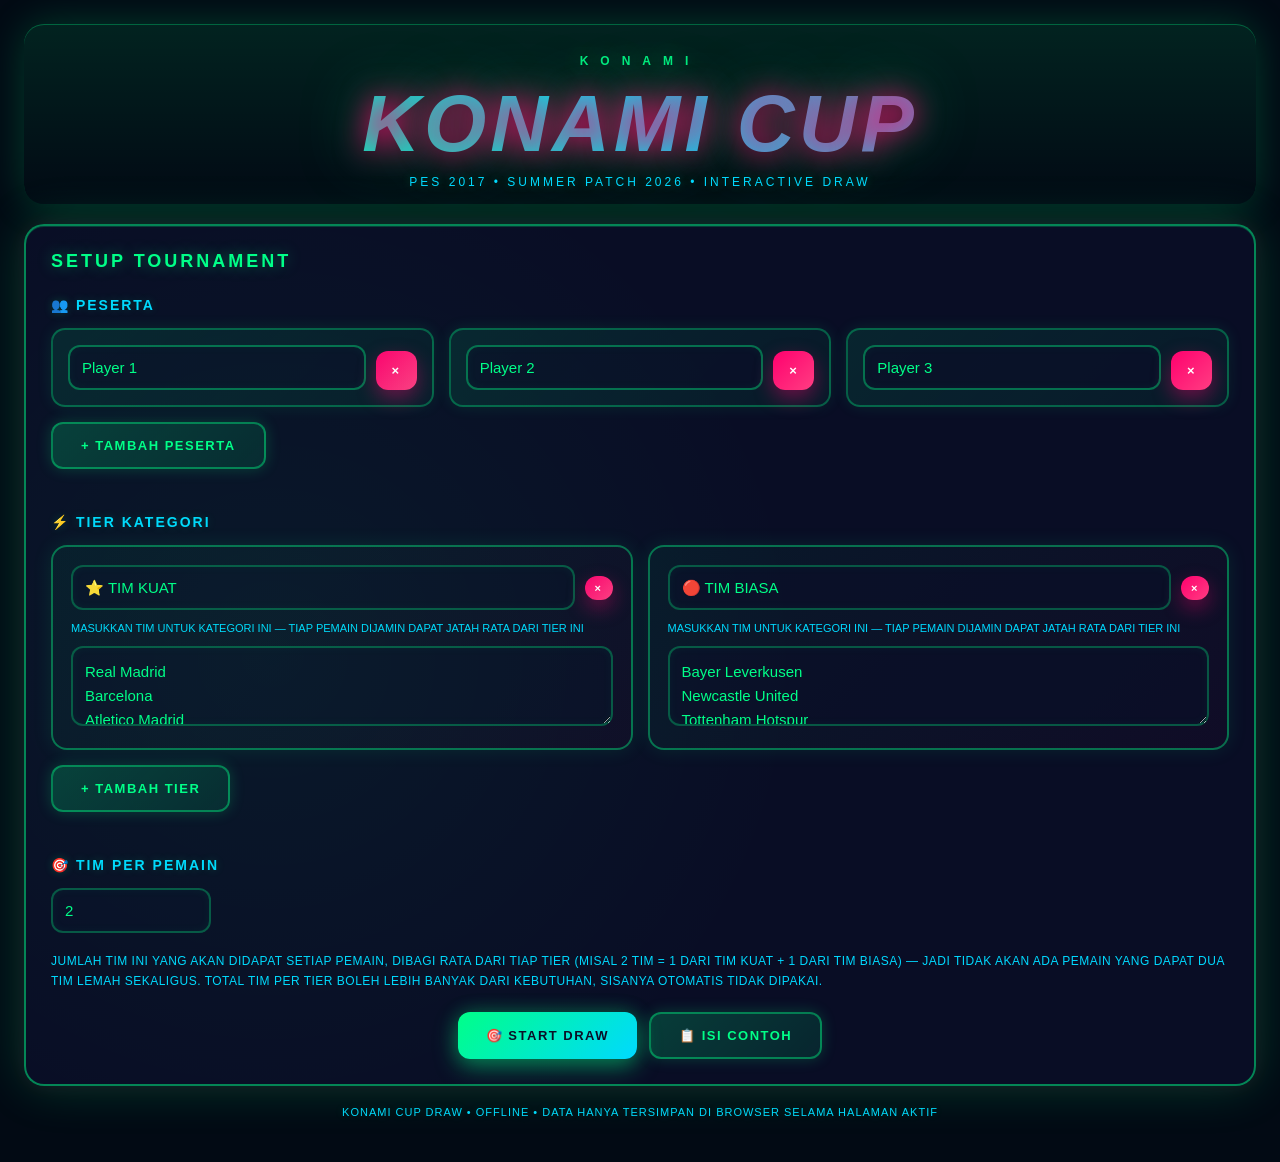
<file: index.html>
<!DOCTYPE html>
<html lang="id">
<head>
<meta charset="UTF-8">
<meta name="viewport" content="width=device-width,initial-scale=1.0">
<title>KONAMI CUP DRAW 2026 - ADVANCED</title>
<link rel="stylesheet" href="style.css">
</head>
<body>
<div class="bg-slideshow" aria-hidden="true">
  <div class="bg-layer" style="background-image:url('assets/efootball-bg.jpg')"></div>
  <div class="bg-layer" style="background-image:url('assets/bg-premier-badges.jpg')"></div>
  <div class="bg-layer" style="background-image:url('assets/bg-national-stars.webp')"></div>
  <div class="bg-layer" style="background-image:url('assets/bg-efootball-poster.jpg')"></div>
</div>
<div class="app">
<header>
  <div class="konami">KONAMI</div>
  <h1>KONAMI CUP</h1>
  <div class="subtitle">PES 2017 • SUMMER PATCH 2026 • INTERACTIVE DRAW</div>
</header>

<section id="setup" class="panel">
  <h2>SETUP TOURNAMENT</h2>
  
  <div class="section-title">👥 PESERTA</div>
  <div id="playersContainer" class="players-list"></div>
  <button class="secondary" id="addPlayerBtn" style="margin-bottom:20px">+ TAMBAH PESERTA</button>

  <div class="section-title">⚡ TIER KATEGORI</div>
  <div id="tiersContainer" class="tiers-container"></div>
  <button class="secondary" id="addTierBtn" style="margin-bottom:20px">+ TAMBAH TIER</button>

  <div class="section-title">🎯 TIM PER PEMAIN</div>
  <input type="number" id="teamsPerPlayer" min="1" value="2" style="max-width:160px">
  <p class="note">Jumlah tim ini yang akan didapat SETIAP pemain, dibagi RATA dari tiap tier (misal 2 tim = 1 dari Tim Kuat + 1 dari Tim Biasa) — jadi tidak akan ada pemain yang dapat dua tim lemah sekaligus. Total tim per tier boleh lebih banyak dari kebutuhan, sisanya otomatis tidak dipakai.</p>
  
  <div class="btnrow">
    <button id="start">🎯 START DRAW</button>
    <button class="secondary" id="demo">📋 ISI CONTOH</button>
  </div>
</section>

<section id="draw" class="panel hidden">
  <div class="drawbox">
    <div class="turn">CURRENT DRAW</div>
    <div class="player" id="playerName">PLAYER 1</div>
    <div class="progress" id="progress">0/0</div>
    <div class="wheel-wrap">
      <div class="wheel-pointer"></div>
      <div class="wheel" id="wheel"></div>
      <div class="wheel-center">⚽</div>
    </div>
    <div class="readout"><span id="readoutText">READY</span></div>
    <div class="tier-info" id="tierInfo">Tier: -</div>
    <div class="status" id="status">Tekan SPIN untuk memulai</div>
    <div class="btnrow">
      <button id="spin">⚡ SPIN</button>
      <button class="secondary" id="skip">⏭️ SKIP</button>
    </div>
  </div>
</section>

<section id="result" class="panel hidden">
  <h2>FINAL DRAW RESULT</h2>
  <div class="results" id="resultCards"></div>
  <div class="btnrow">
    <button id="bracketBtn">📊 BUAT BRACKET</button>
    <button class="secondary" id="again">🔄 DRAW ULANG</button>
  </div>
</section>

<section id="bracketSection" class="panel hidden">
  <h2>TOURNAMENT BRACKET</h2>
  <div class="bracket" id="bracket"></div>
  <div class="btnrow">
    <button class="secondary" id="backBtn">← KEMBALI</button>
  </div>
</section>

<footer>Konami Cup Draw • Offline • Data hanya tersimpan di browser selama halaman aktif</footer>
</div>

<script src="script.js"></script>
</body>
</html>
</file>
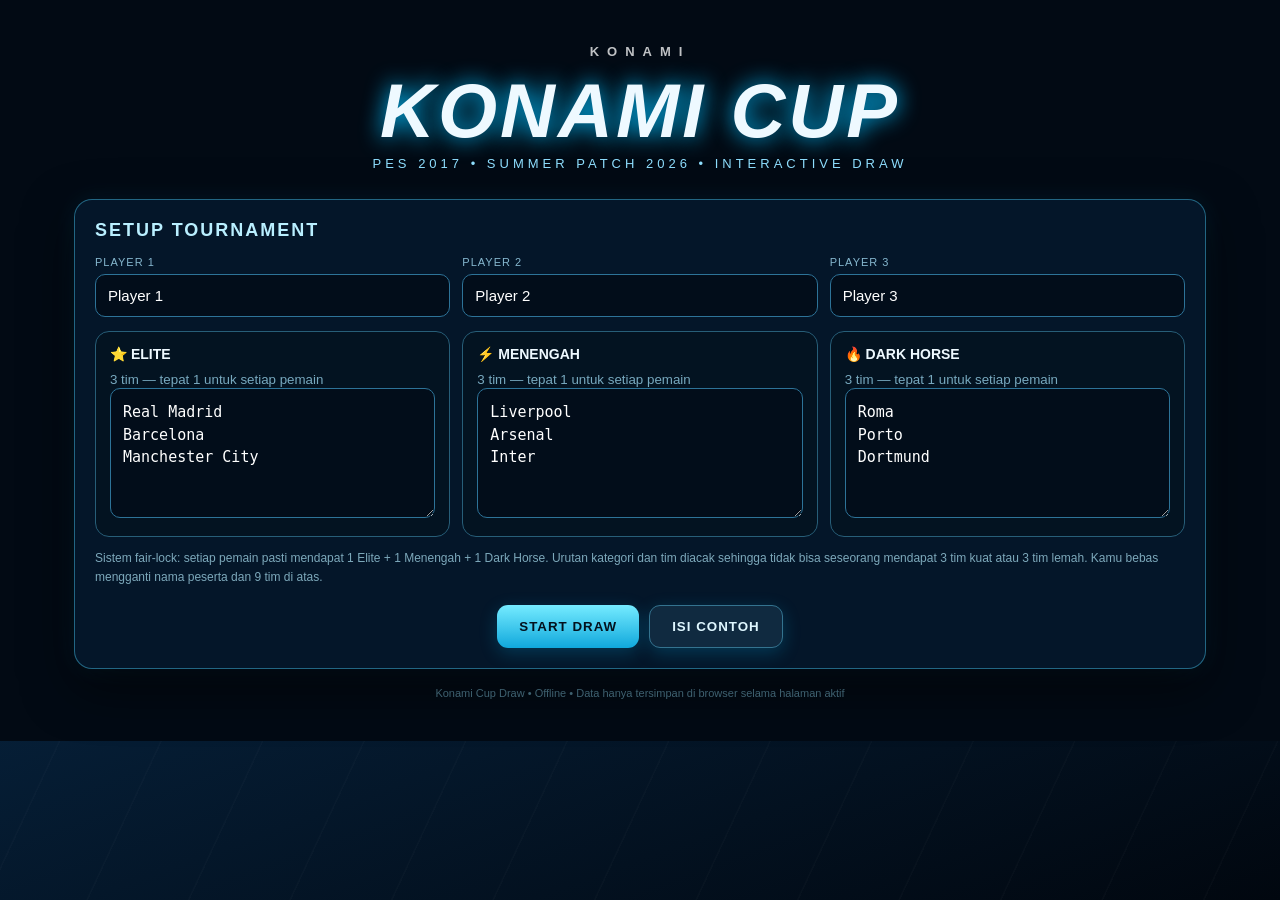
<file: Konami-Cup-Draw-2026.html>
<!DOCTYPE html>
<html lang="id">
<head>
<meta charset="UTF-8">
<meta name="viewport" content="width=device-width,initial-scale=1.0">
<title>KONAMI CUP DRAW 2026</title>
<style>
:root{--cyan:#38d9ff;--blue:#0878d1;--deep:#04111f;--panel:rgba(5,24,45,.88);--line:rgba(77,214,255,.42);--text:#eef9ff}
*{box-sizing:border-box}html,body{margin:0;min-height:100%;font-family:Arial,Helvetica,sans-serif;background:#020a14;color:var(--text)}
body{overflow-x:hidden}
body:before{content:"";position:fixed;inset:0;background:
radial-gradient(circle at 50% 10%,rgba(20,130,220,.34),transparent 34%),
linear-gradient(160deg,#03101d 0%,#06213b 48%,#01070f 100%);z-index:-3}
body:after{content:"";position:fixed;inset:0;background:repeating-linear-gradient(115deg,transparent 0 90px,rgba(255,255,255,.018) 91px 92px);z-index:-2;animation:move 16s linear infinite}
@keyframes move{to{transform:translateX(180px)}}
.app{max-width:1180px;margin:auto;padding:24px}
header{text-align:center;padding:20px 10px 10px}
.konami{font-weight:900;letter-spacing:8px;font-size:13px;color:#fff;opacity:.75}
h1{font-size:clamp(36px,6vw,76px);margin:8px 0 2px;letter-spacing:3px;font-style:italic;text-shadow:0 0 22px #00bfff}
.subtitle{letter-spacing:4px;color:#8fdfff;font-size:13px}
.panel{background:var(--panel);border:1px solid var(--line);border-radius:18px;box-shadow:0 18px 50px #0008,0 0 24px #00bfff18;backdrop-filter:blur(12px);padding:20px;margin-top:18px}
h2{margin:0 0 15px;font-size:18px;letter-spacing:2px;color:#b9efff}
.grid3{display:grid;grid-template-columns:repeat(3,1fr);gap:12px}
input,textarea{width:100%;background:#020d1a;color:#fff;border:1px solid #2d7398;border-radius:10px;padding:12px;font-size:15px;outline:none}
input:focus,textarea:focus{border-color:var(--cyan);box-shadow:0 0 12px #00cfff33}
textarea{min-height:130px;resize:vertical;line-height:1.5}
label{display:block;font-size:11px;color:#86b8cf;margin-bottom:6px;text-transform:uppercase;letter-spacing:1px}
.tier{border:1px solid #275e78;border-radius:14px;padding:14px;background:#031321}
.tier h3{margin:0 0 8px;font-size:14px}
.tier small{color:#78a9bf}
.btnrow{display:flex;gap:10px;flex-wrap:wrap;justify-content:center;margin-top:18px}
button{border:0;border-radius:11px;padding:13px 22px;font-weight:800;letter-spacing:1px;cursor:pointer;color:#03111d;background:linear-gradient(180deg,#75ebff,#10a8dc);box-shadow:0 5px 18px #00bfff35;transition:.18s}
button:hover{transform:translateY(-2px);filter:brightness(1.08)}button:disabled{opacity:.45;cursor:not-allowed;transform:none}
.secondary{background:#102a40;color:#dff7ff;border:1px solid #34738f}.danger{background:#421d27;color:#ffdbe1;border:1px solid #8f4050}
.hidden{display:none!important}
.drawbox{text-align:center;min-height:430px;display:flex;flex-direction:column;justify-content:center;align-items:center}
.turn{font-size:13px;letter-spacing:4px;color:#83cbe3}.player{font-size:34px;font-weight:900;margin:8px 0 22px;color:#fff;text-shadow:0 0 18px #00bfff}
.ball{width:130px;height:130px;border-radius:50%;display:grid;place-items:center;margin:8px auto 22px;font-size:52px;background:radial-gradient(circle at 32% 28%,#fff,#bfeeff 23%,#277ba6 65%,#06121f 72%);box-shadow:0 0 35px #00cfff66, inset -15px -20px 30px #00111f;transition:.2s}
.spinning{animation:spin 0.45s linear infinite}
@keyframes spin{to{transform:rotate(360deg) scale(1.04)}}
.slot{width:min(700px,92%);height:92px;display:grid;place-items:center;border:2px solid #3ccfff;border-radius:15px;background:#020d19;box-shadow:0 0 28px #00cfff2e inset,0 0 18px #00cfff22;overflow:hidden}
.slot span{font-size:clamp(22px,4vw,42px);font-weight:900;letter-spacing:2px}
.status{height:24px;margin-top:12px;color:#83dfff;font-size:12px;letter-spacing:2px}
.results{display:grid;grid-template-columns:repeat(3,1fr);gap:16px}
.card{padding:18px;border:1px solid #2b6f8c;border-radius:15px;background:linear-gradient(145deg,#071c30,#020b15);position:relative;overflow:hidden}
.card:before{content:"";position:absolute;inset:-40px auto auto -30px;width:120px;height:120px;background:#00cfff22;filter:blur(30px)}
.card h3{margin:0 0 12px;color:#8ceaff}.team{display:flex;align-items:center;justify-content:space-between;padding:11px 12px;margin:7px 0;border-radius:9px;background:#ffffff08;border:1px solid #ffffff10}
.badge{font-size:10px;padding:4px 7px;border-radius:20px;background:#0b5d79;color:#baf3ff}.elite{background:#8b6815}.mid{background:#176047}.dark{background:#49356f}
.bracket{display:grid;grid-template-columns:repeat(4,1fr);gap:10px;align-items:center}
.match{background:#031321;border:1px solid #2c6279;border-radius:10px;padding:10px;font-size:12px;line-height:1.7}
.note{font-size:12px;color:#7da9bb;line-height:1.6}
footer{text-align:center;padding:18px;color:#4f7b8e;font-size:11px}
@media(max-width:800px){.grid3,.results{grid-template-columns:1fr}.bracket{grid-template-columns:1fr 1fr}.app{padding:12px}.panel{padding:14px}}
</style>
</head>
<body>
<div class="app">
<header>
  <div class="konami">KONAMI</div>
  <h1>KONAMI CUP</h1>
  <div class="subtitle">PES 2017 • SUMMER PATCH 2026 • INTERACTIVE DRAW</div>
</header>

<section id="setup" class="panel">
  <h2>SETUP TOURNAMENT</h2>
  <div class="grid3" id="players">
    <div><label>Player 1</label><input value="Player 1"></div>
    <div><label>Player 2</label><input value="Player 2"></div>
    <div><label>Player 3</label><input value="Player 3"></div>
  </div>

  <div class="grid3" style="margin-top:14px">
    <div class="tier"><h3>⭐ ELITE</h3><small>3 tim — tepat 1 untuk setiap pemain</small><textarea id="elite">Real Madrid
Barcelona
Manchester City</textarea></div>
    <div class="tier"><h3>⚡ MENENGAH</h3><small>3 tim — tepat 1 untuk setiap pemain</small><textarea id="mid">Liverpool
Arsenal
Inter</textarea></div>
    <div class="tier"><h3>🔥 DARK HORSE</h3><small>3 tim — tepat 1 untuk setiap pemain</small><textarea id="dark">Roma
Porto
Dortmund</textarea></div>
  </div>

  <p class="note">Sistem fair-lock: setiap pemain pasti mendapat 1 Elite + 1 Menengah + 1 Dark Horse. Urutan kategori dan tim diacak sehingga tidak bisa seseorang mendapat 3 tim kuat atau 3 tim lemah. Kamu bebas mengganti nama peserta dan 9 tim di atas.</p>
  <div class="btnrow"><button id="start">START DRAW</button><button class="secondary" id="demo">ISI CONTOH</button></div>
</section>

<section id="draw" class="panel hidden">
  <div class="drawbox">
    <div class="turn">CURRENT DRAW</div>
    <div class="player" id="playerName">PLAYER 1</div>
    <div class="ball" id="ball">⚽</div>
    <div class="slot"><span id="slotText">READY</span></div>
    <div class="status" id="status">Tekan SPIN untuk memulai</div>
    <div class="btnrow"><button id="spin">SPIN</button><button class="secondary" id="skip">SKIP ANIMATION</button></div>
  </div>
</section>

<section id="result" class="panel hidden">
  <h2>FINAL DRAW RESULT</h2>
  <div class="results" id="resultCards"></div>
  <div class="btnrow"><button id="bracketBtn">BUAT BRACKET</button><button class="secondary" id="again">DRAW ULANG</button></div>
</section>

<section id="bracketSection" class="panel hidden">
  <h2>TOURNAMENT BRACKET</h2>
  <div class="bracket" id="bracket"></div>
  <p class="note">Bracket awal dibuat dari 9 klub hasil draw. Karena format turnamen bisa kamu sesuaikan sendiri, slot pertama dibuat fleksibel untuk menentukan match/bye secara manual.</p>
</section>

<footer>Konami Cup Draw • Offline • Data hanya tersimpan di browser selama halaman aktif</footer>
</div>

<script>
const $=id=>document.getElementById(id);
let state={players:[],tiers:{elite:[],mid:[],dark:[]},order:[],idx:0,current:null,results:[]};

function lines(id){return $(id).value.split(/\\n/).map(x=>x.trim()).filter(Boolean)}
function shuffle(a){a=[...a];for(let i=a.length-1;i>0;i--){let j=Math.floor(Math.random()*(i+1));[a[i],a[j]]=[a[j],a[i]]}return a}

$("demo").onclick=()=>{
  $("players").querySelectorAll("input")[0].value="Farhan";
  $("players").querySelectorAll("input")[1].value="Rio";
  $("players").querySelectorAll("input")[2].value="Dani";
  $("elite").value="Real Madrid\\nBarcelona\\nManchester City";
  $("mid").value="Liverpool\\nArsenal\\nInter";
  $("dark").value="Roma\\nPorto\\nDortmund";
};

$("start").onclick=()=>{
  const p=[...$("players").querySelectorAll("input")].map(x=>x.value.trim()||"Player");
  const e=lines("elite"),m=lines("mid"),d=lines("dark");
  if(p.length!==3||e.length!==3||m.length!==3||d.length!==3){alert("Isi tepat 3 pemain dan tepat 3 tim pada masing-masing kategori.");return}
  state={players:p,tiers:{elite:shuffle(e),mid:shuffle(m),dark:shuffle(d)},order:shuffle(["elite","mid","dark"]),idx:0,current:null,results:p.map(()=>[])};
  $("setup").classList.add("hidden");$("draw").classList.remove("hidden");$("result").classList.add("hidden");$("bracketSection").classList.add("hidden");
  updateTurn(); $("status").textContent="Kategori pertama sudah diacak. Tekan SPIN.";
};

function updateTurn(){
  $("playerName").textContent=state.players[state.idx];
  $("slotText").textContent="READY";
  $("status").textContent="Kategori: "+label(state.order[state.results[state.idx].length]);
}
function label(k){return k==="elite"?"ELITE":k==="mid"?"MENENGAH":"DARK HORSE"}

let timer=null;
$("spin").onclick=()=>spin(false);
$("skip").onclick=()=>spin(true);

function spin(skip){
  if(timer) return;
  const cat=state.order[state.results[state.idx].length];
  const pool=state.tiers[cat];
  if(!pool.length){advance();return}
  $("spin").disabled=true;$("skip").disabled=true;
  $("ball").classList.add("spinning");
  let n=0;
  if(skip){finish(cat,Math.floor(Math.random()*pool.length));return}
  timer=setInterval(()=>{
    $("slotText").textContent=pool[n%pool.length]; n++;
    if(n>=32){clearInterval(timer);timer=null;finish(cat,Math.floor(Math.random()*pool.length))}
  },55);
}
function finish(cat,i){
  const team=state.tiers[cat].splice(i,1)[0];
  state.results[state.idx].push({team,cat});
  $("slotText").textContent=team;
  $("status").textContent="✓ TERPILIH • "+label(cat);
  $("ball").classList.remove("spinning");
  setTimeout(()=>{timer=null;$("spin").disabled=false;$("skip").disabled=false;advance()},900);
}
function advance(){
  if(state.results.every(r=>r.length===3)){showResults();return}
  state.idx++;
  if(state.idx>=3)state.idx=0;
  updateTurn();
}
function showResults(){
  $("draw").classList.add("hidden");$("result").classList.remove("hidden");
  $("resultCards").innerHTML=state.players.map((p,i)=>`
    <div class="card"><h3>${esc(p)}</h3>
      ${state.results[i].map(x=>`<div class="team"><span>${esc(x.team)}</span><span class="badge ${x.cat==='elite'?'elite':x.cat==='mid'?'mid':'dark'}">${label(x.cat)}</span></div>`).join("")}
    </div>`).join("");
}
$("again").onclick=()=>{location.reload()};
$("bracketBtn").onclick=()=>{
  $("bracketSection").classList.remove("hidden");
  const clubs=state.results.flat().map(x=>x.team);
  const pairs=[];
  for(let i=0;i<clubs.length;i+=2)pairs.push([clubs[i],clubs[i+1]||"BYE"]);
  $("bracket").innerHTML=pairs.map((m,i)=>`<div class="match"><b>MATCH ${i+1}</b><br>⚽ ${esc(m[0])}<br>⚽ ${esc(m[1])}</div>`).join("");
  $("bracketSection").scrollIntoView({behavior:"smooth"});
};
function esc(s){return s.replace(/[&<>"']/g,c=>({"&":"&amp;","<":"&lt;",">":"&gt;",'"':"&quot;","'":"&#39;"}[c]))}
</script>
</body>
</html>
</file>
<file: style.css>
:root{--cyan:#00ff88;--neon-pink:#ff006e;--neon-blue:#00d9ff;--grass:#1a4d2e;--deep:#0a0e27;--panel:rgba(10,15,40,.92);--line:rgba(0,255,136,.5);--text:#ffffff;--accent:#ff006e}
*{box-sizing:border-box}
html,body{margin:0;min-height:100%;font-family:'Arial',sans-serif;background:#020a14;color:var(--text)}
body{overflow-x:hidden}

/* BACKGROUND SLIDESHOW: cycles through eFootball / club / national team photos */
.bg-slideshow{position:fixed;inset:0;z-index:-4;overflow:hidden;background:#020a14}
.bg-layer{position:absolute;inset:0;background-size:cover;background-position:center 20%;background-repeat:no-repeat;opacity:0;animation:bgFade 32s infinite ease-in-out}
.bg-layer:nth-child(1){animation-delay:-24s}
.bg-layer:nth-child(2){animation-delay:-16s}
.bg-layer:nth-child(3){animation-delay:-8s}
.bg-layer:nth-child(4){animation-delay:0s}
@keyframes bgFade{
  0%{opacity:0}
  4%{opacity:1}
  20%{opacity:1}
  25%{opacity:0}
  100%{opacity:0}
}

/* dark scrim above the slideshow so text stays readable, with scanline grid on top of that */
body:before{content:"";position:fixed;inset:0;
  background:linear-gradient(180deg,rgba(2,8,16,.90) 0%,rgba(2,8,16,.94) 55%,rgba(2,8,16,.97) 100%);
  z-index:-3}

/* subtle scanline/grid texture on top of the photo */
body:after{content:"";position:fixed;inset:0;background:
repeating-linear-gradient(0deg,transparent 0 40px,rgba(0,255,136,.03) 40px 41px),
repeating-linear-gradient(90deg,transparent 0 40px,rgba(0,255,136,.03) 40px 41px);
z-index:-2;animation:gridMove 20s linear infinite}

@keyframes gridMove{to{transform:translateY(40px)}}

.app{max-width:1280px;margin:auto;padding:24px}

/* HEADER */
header{text-align:center;padding:30px 10px 15px;background:linear-gradient(180deg,rgba(0,255,136,.1) 0%,transparent 100%);border-radius:20px;margin-bottom:10px;box-shadow:0 0 40px rgba(0,255,136,.2),inset 0 1px 0 rgba(0,255,136,.3)}
.konami{font-weight:900;letter-spacing:12px;font-size:12px;color:#00ff88;opacity:.9;text-shadow:0 0 20px rgba(0,255,136,.6);text-transform:uppercase}
h1{font-size:clamp(40px,8vw,80px);margin:10px 0 5px;letter-spacing:4px;font-style:italic;text-shadow:0 0 30px #ff006e,0 0 60px rgba(0,255,136,.5);color:#fff;background:linear-gradient(45deg,#00ff88,#00d9ff,#ff006e);-webkit-background-clip:text;-webkit-text-fill-color:transparent;background-clip:text}
.subtitle{letter-spacing:3px;color:#00d9ff;font-size:12px;text-shadow:0 0 10px rgba(0,255,136,.3)}

.panel{background:var(--panel);border:2px solid var(--line);border-radius:20px;box-shadow:0 0 50px rgba(0,255,136,.2),0 0 20px rgba(255,0,110,.1),inset 0 1px 0 rgba(0,255,136,.2);backdrop-filter:blur(12px);padding:25px;margin-top:20px;position:relative;overflow:hidden}
.panel:before{content:"";position:absolute;inset:0;background:radial-gradient(circle at 20% 50%,rgba(0,255,136,.05) 0%,transparent 50%);pointer-events:none}

h2{margin:0 0 20px;font-size:18px;letter-spacing:3px;color:#00ff88;text-transform:uppercase;text-shadow:0 0 15px rgba(0,255,136,.4);font-weight:900}
.section-title{font-size:14px;font-weight:900;color:#00d9ff;margin:25px 0 15px;text-transform:uppercase;letter-spacing:2px;text-shadow:0 0 10px rgba(0,255,136,.2)}

input,textarea,select{width:100%;background:rgba(10,15,40,.8);color:#00ff88;border:2px solid rgba(0,255,136,.3);border-radius:12px;padding:12px;font-size:15px;outline:none;font-family:inherit;transition:.3s;box-shadow:inset 0 0 10px rgba(0,255,136,.05)}
input:focus,textarea:focus,select:focus{border-color:var(--neon-pink);box-shadow:0 0 20px rgba(255,0,110,.4),inset 0 0 10px rgba(0,255,136,.1);color:#fff}
textarea{min-height:100px;resize:vertical;line-height:1.6}
label{display:block;font-size:11px;color:#00d9ff;margin-bottom:8px;text-transform:uppercase;letter-spacing:1.5px;font-weight:800}

.btnrow{display:flex;gap:12px;flex-wrap:wrap;justify-content:center;margin-top:20px}
button{border:0;border-radius:12px;padding:14px 28px;font-weight:900;letter-spacing:1.5px;cursor:pointer;background:linear-gradient(135deg,#00ff88 0%,#00d9ff 100%);color:#0a0e27;box-shadow:0 8px 25px rgba(0,255,136,.4),0 0 20px rgba(0,255,136,.2);transition:.25s;text-transform:uppercase;font-size:13px}
button:hover{transform:translateY(-3px);box-shadow:0 12px 35px rgba(0,255,136,.6),0 0 30px rgba(0,255,136,.3);filter:brightness(1.15)}
button:active{transform:translateY(-1px)}
button:disabled{opacity:.4;cursor:not-allowed;transform:none}
.secondary{background:linear-gradient(135deg,rgba(0,255,136,.2),rgba(0,255,136,.1));color:#00ff88;border:2px solid rgba(0,255,136,.4);box-shadow:0 0 15px rgba(0,255,136,.2)}
.secondary:hover{background:linear-gradient(135deg,rgba(0,255,136,.3),rgba(0,255,136,.2));box-shadow:0 0 25px rgba(0,255,136,.4)}
.danger{background:linear-gradient(135deg,#ff006e,#ff3d82);color:#fff;border:0;box-shadow:0 8px 20px rgba(255,0,110,.4)}
.danger:hover{box-shadow:0 12px 30px rgba(255,0,110,.6)}
.hidden{display:none!important}

/* PLAYERS SECTION */
.players-list{display:grid;grid-template-columns:repeat(auto-fit,minmax(250px,1fr));gap:15px;margin-bottom:15px}
.player-input-group{background:linear-gradient(135deg,rgba(0,255,136,.1),rgba(0,255,136,.05));border:2px solid rgba(0,255,136,.3);border-radius:14px;padding:15px;display:flex;gap:10px;align-items:flex-end;box-shadow:0 0 15px rgba(0,255,136,.1)}
.player-input-group input{flex:1;margin:0;border-color:rgba(0,255,136,.4)}
.player-input-group button{margin:0;padding:12px 16px;font-size:13px;min-width:fit-content}

/* TIERS SECTION */
.tiers-container{display:grid;grid-template-columns:repeat(auto-fit,minmax(280px,1fr));gap:15px;margin-bottom:15px}
.tier{border:2px solid rgba(0,255,136,.4);border-radius:16px;padding:18px;background:linear-gradient(135deg,rgba(0,255,136,.05),rgba(255,0,110,.03));box-shadow:0 0 20px rgba(0,255,136,.1)}
.tier h3{margin:0 0 12px;font-size:15px;display:flex;justify-content:space-between;align-items:center;color:#00ff88;text-shadow:0 0 10px rgba(0,255,136,.3)}
.tier small{color:#00d9ff;display:block;margin-bottom:12px;font-size:11px;text-transform:uppercase}
.tier textarea{border-color:rgba(0,255,136,.3);resize:vertical;min-height:80px}
.tier-remove{background:#8f4050;color:#ffdbe1;padding:6px 10px;font-size:11px;cursor:pointer;border:0;border-radius:6px}
.tier-remove:hover{background:#a64860}

/* DRAW SECTION */
.drawbox{text-align:center;min-height:620px;display:flex;flex-direction:column;justify-content:center;align-items:center;background:linear-gradient(180deg,rgba(0,255,136,.05) 0%,transparent 100%)}
.turn{font-size:13px;letter-spacing:3px;color:#00d9ff;text-transform:uppercase;text-shadow:0 0 10px rgba(0,255,136,.3)}
.player{font-size:38px;font-weight:900;margin:12px 0 8px;color:#fff;text-shadow:0 0 30px #00ff88,0 0 15px #ff006e}
.progress{font-size:13px;color:#00d9ff;margin-bottom:6px;text-transform:uppercase;letter-spacing:1px;font-weight:800}
.tier-info{font-size:13px;color:#00ff88;letter-spacing:1px;margin-bottom:18px;text-shadow:0 0 10px rgba(0,255,136,.3);text-transform:uppercase;font-weight:900}

/* SPIN WHEEL */
.wheel-wrap{position:relative;width:min(78vw,320px);height:min(78vw,320px);margin:6px auto 22px}
.wheel-pointer{position:absolute;top:-14px;left:50%;transform:translateX(-50%);z-index:5;width:0;height:0;border-left:14px solid transparent;border-right:14px solid transparent;border-top:26px solid #ff006e;filter:drop-shadow(0 3px 6px rgba(0,0,0,.6))}
.wheel{position:relative;width:100%;height:100%;border-radius:50%;border:5px solid #041018;box-shadow:0 0 0 4px #00ff88,0 0 40px rgba(0,255,136,.4),inset 0 0 35px rgba(0,0,0,.45);overflow:hidden}
.wheel-label{position:absolute;inset:0;pointer-events:none}
.wheel-label span{position:absolute;top:9%;left:50%;transform:translateX(-50%);width:74px;text-align:center;font-size:10.5px;font-weight:800;line-height:1.15;color:#04121c;text-shadow:0 1px 1px rgba(255,255,255,.25)}
.wheel-center{position:absolute;top:50%;left:50%;transform:translate(-50%,-50%);width:22%;height:22%;border-radius:50%;background:radial-gradient(circle at 35% 35%,#fff 0%,#ffd700 25%,#ff6b00 65%,#1a0000 100%);box-shadow:0 0 25px rgba(255,0,110,.6),inset -6px -8px 14px rgba(0,0,0,.4);display:grid;place-items:center;font-size:20px;z-index:4}

.readout{width:min(680px,92%);min-height:64px;display:grid;place-items:center;border:3px solid #00ff88;border-radius:14px;background:linear-gradient(135deg,rgba(0,255,136,.1),rgba(0,255,136,.05));box-shadow:0 0 30px rgba(0,255,136,.35),inset 0 0 15px rgba(0,255,136,.1);padding:10px 16px;margin:4px auto 0}
.readout span{font-size:clamp(18px,4vw,30px);font-weight:900;letter-spacing:1px;color:#00ff88;text-shadow:0 0 15px rgba(0,255,136,.5);text-align:center}

.status{height:26px;margin-top:6px;color:#00d9ff;font-size:13px;letter-spacing:1px;text-transform:uppercase;font-weight:800}

/* RESULTS SECTION */
.results{display:grid;grid-template-columns:repeat(auto-fit,minmax(250px,1fr));gap:18px}
.card{padding:20px;border:3px solid #00ff88;border-radius:18px;background:linear-gradient(135deg,rgba(0,255,136,.1),rgba(255,0,110,.05));position:relative;overflow:hidden;box-shadow:0 0 30px rgba(0,255,136,.2)}
.card:before{content:"";position:absolute;inset:0;background:radial-gradient(circle at 20% 50%,rgba(0,255,136,.1) 0%,transparent 60%);pointer-events:none}
.card h3{margin:0 0 15px;color:#00ff88;position:relative;z-index:1;text-shadow:0 0 15px rgba(0,255,136,.4);text-transform:uppercase;font-size:16px}
.team{display:flex;align-items:center;justify-content:space-between;padding:12px 14px;margin:8px 0;border-radius:10px;background:rgba(0,255,136,.1);border:2px solid rgba(0,255,136,.3);font-size:13px;color:#00ff88;position:relative;z-index:1;box-shadow:0 0 10px rgba(0,255,136,.1);font-weight:700}
.badge{font-size:10px;padding:5px 10px;border-radius:20px;background:linear-gradient(135deg,#ff006e,#ff3d82);color:#fff;font-weight:800;text-transform:uppercase;letter-spacing:.5px}

/* BRACKET SECTION */
.bracket{display:grid;grid-template-columns:repeat(auto-fit,minmax(200px,1fr));gap:12px;align-items:start}
.match{background:linear-gradient(135deg,rgba(0,255,136,.1),rgba(0,255,136,.05));border:2px solid #00ff88;border-radius:12px;padding:14px;font-size:12px;line-height:1.8;color:#00ff88;box-shadow:0 0 15px rgba(0,255,136,.2);font-weight:600}
.match b{color:#00ff88;display:block;margin-bottom:10px;text-transform:uppercase;font-size:11px;letter-spacing:1px;text-shadow:0 0 10px rgba(0,255,136,.3)}

.note{font-size:12px;color:#00d9ff;line-height:1.7;margin:18px 0;text-transform:uppercase;letter-spacing:.5px}
footer{text-align:center;padding:20px;color:#00d9ff;font-size:11px;letter-spacing:1px;text-transform:uppercase;text-shadow:0 0 10px rgba(0,255,136,.2)}

@media(max-width:800px){
  .players-list,.results{grid-template-columns:1fr}
  .bracket{grid-template-columns:1fr}
  .app{padding:12px}
  .panel{padding:18px}
  .player{font-size:28px}
  h1{font-size:clamp(30px,7vw,50px)}
  .wheel-wrap{width:82vw;height:82vw}
}
</file>
